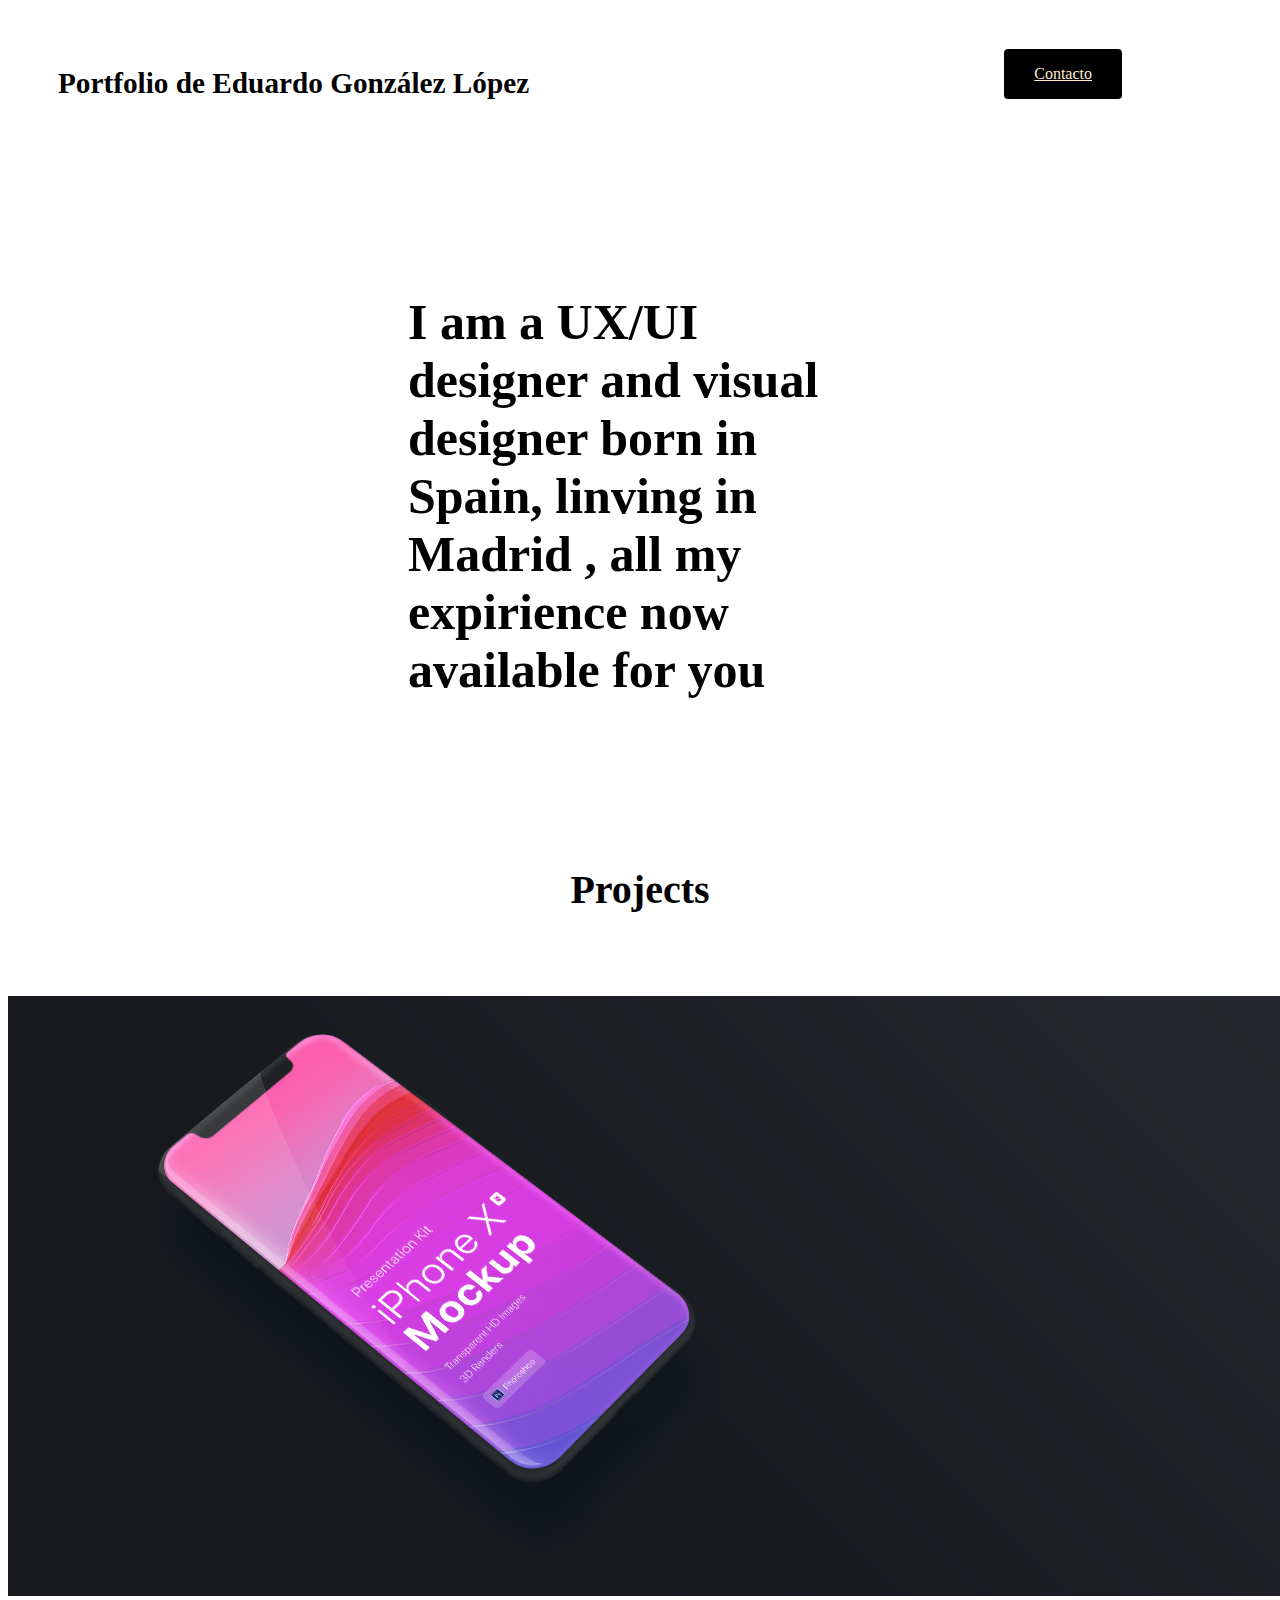
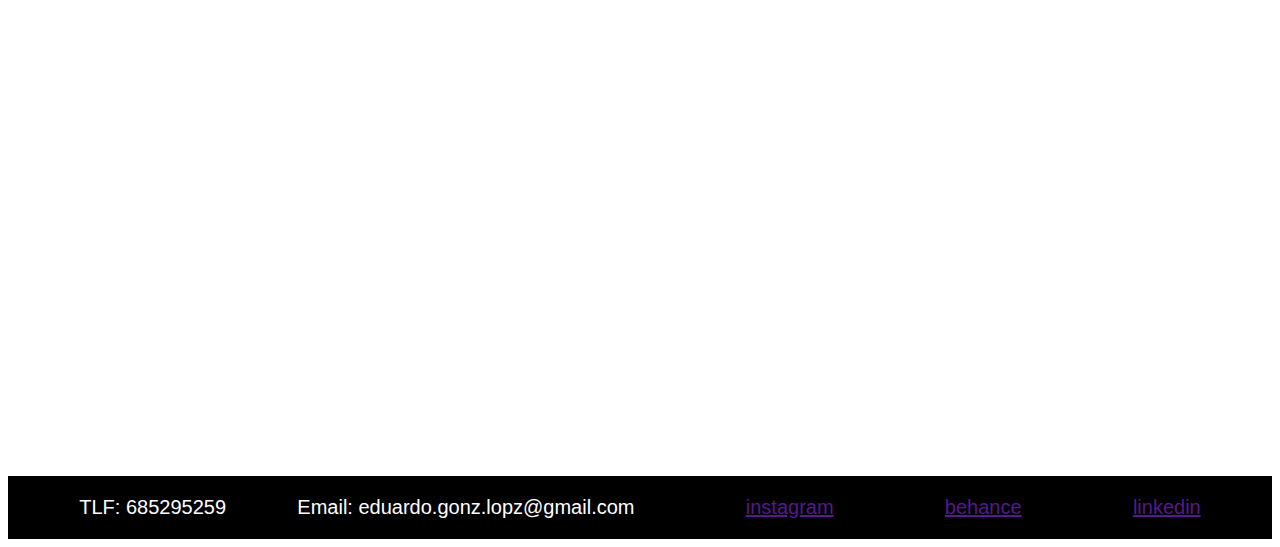
<file: index.html>
<!DOCTYPE html>
<html lang="en">
<head>
    <meta charset="UTF-8">
    <meta http-equiv="X-UA-Compatible" content="IE=edge">
    <meta name="viewport" content="width=device-width, initial-scale=1.0">
    <title>portfolio Eduardo</title>
    <link rel="stylesheet" href="styles/styles.css">
    <link rel = "preconnect" href = "https://fonts.gstatic.com">
    <link href = "https://fonts.googleapis.com/css2? family = Bodoni + Moda & display = swap" rel = "hoja de estilo">
    
    <link href="https://unpkg.com/aos@2.3.1/dist/aos.css" rel="stylesheet">
    <script src="https://unpkg.com/aos@2.3.1/dist/aos.js"></script>

</head>
<body>
    <header class="header">
       
        
        <h3>Portfolio de Eduardo González López</h3>
        
        
        <nav>

            <section class="menu">
                      
                <a class="boton" href="indexContact.html">Contacto</a>
            </section>
        </nav>
    </header>

    <main>
       <div class="intro">
        <h1> I am a UX/UI designer and visual designer born in Spain, linving in Madrid , all my expirience now available for you</h1>
    </div>
        <h2>Projects</h2>

    <section data-aos="fade-right" id="seccionDos">
        <div data-aos="fade-up">
            
            <h3 > Primer proyecto</h3>
            <p> Lorem ipsum dolor sit amet consectetur adipisicing elit. Quibusdam soluta maiores eos ullam </p>
            <a class="boton" href=""> ver más</a>
        </div>

    </section>

    <section data-aos="fade-right" id="seccionTres">
        <div data-aos="fade-up">
            <h3> Segundo proyecto</h3>
            <p>Lorem ipsum dolor sit amet consectetur adipisicing elit. Quibusdam soluta maiores eos ullam </p>
            <a class="boton" href=""> ver más</a>

        </div>


    </section>

    <section data-aos="fade-right" id="cuatro" >
        <div data-aos="fade-up">
            <h3> Tercer proyecto</h3>
            <p>Lorem ipsum dolor sit amet consectetur adipisicing elit. Quibusdam soluta maiores eos ullam</p>
            <a class="boton" href="">ver más </a>

        </div>

    </section>

    <section data-aos="fade-right"  id="five">
        <div data-aos="fade-up">
            <h3>Cuarto proyecto</h3>
            <p>Lorem ipsum dolor sit amet consectetur adipisicing elit. Quibusdam soluta maiores eos ullam</p>
            <a class="boton" href="">ver más</a>

        </div>


    </section>



      

    </main>

    <footer>
    <section class="fottse">
            <p> TLF: 685295259</p>
            <p>Email: eduardo.gonz.lopz@gmail.com</p>
    
        <a href="">instagram</a>
        <a href="">behance</a>
        <a href="">linkedin</a>
    </section>

    </footer>

    <script>
        AOS.init();
      </script>
    
</body>
</html>
</file>
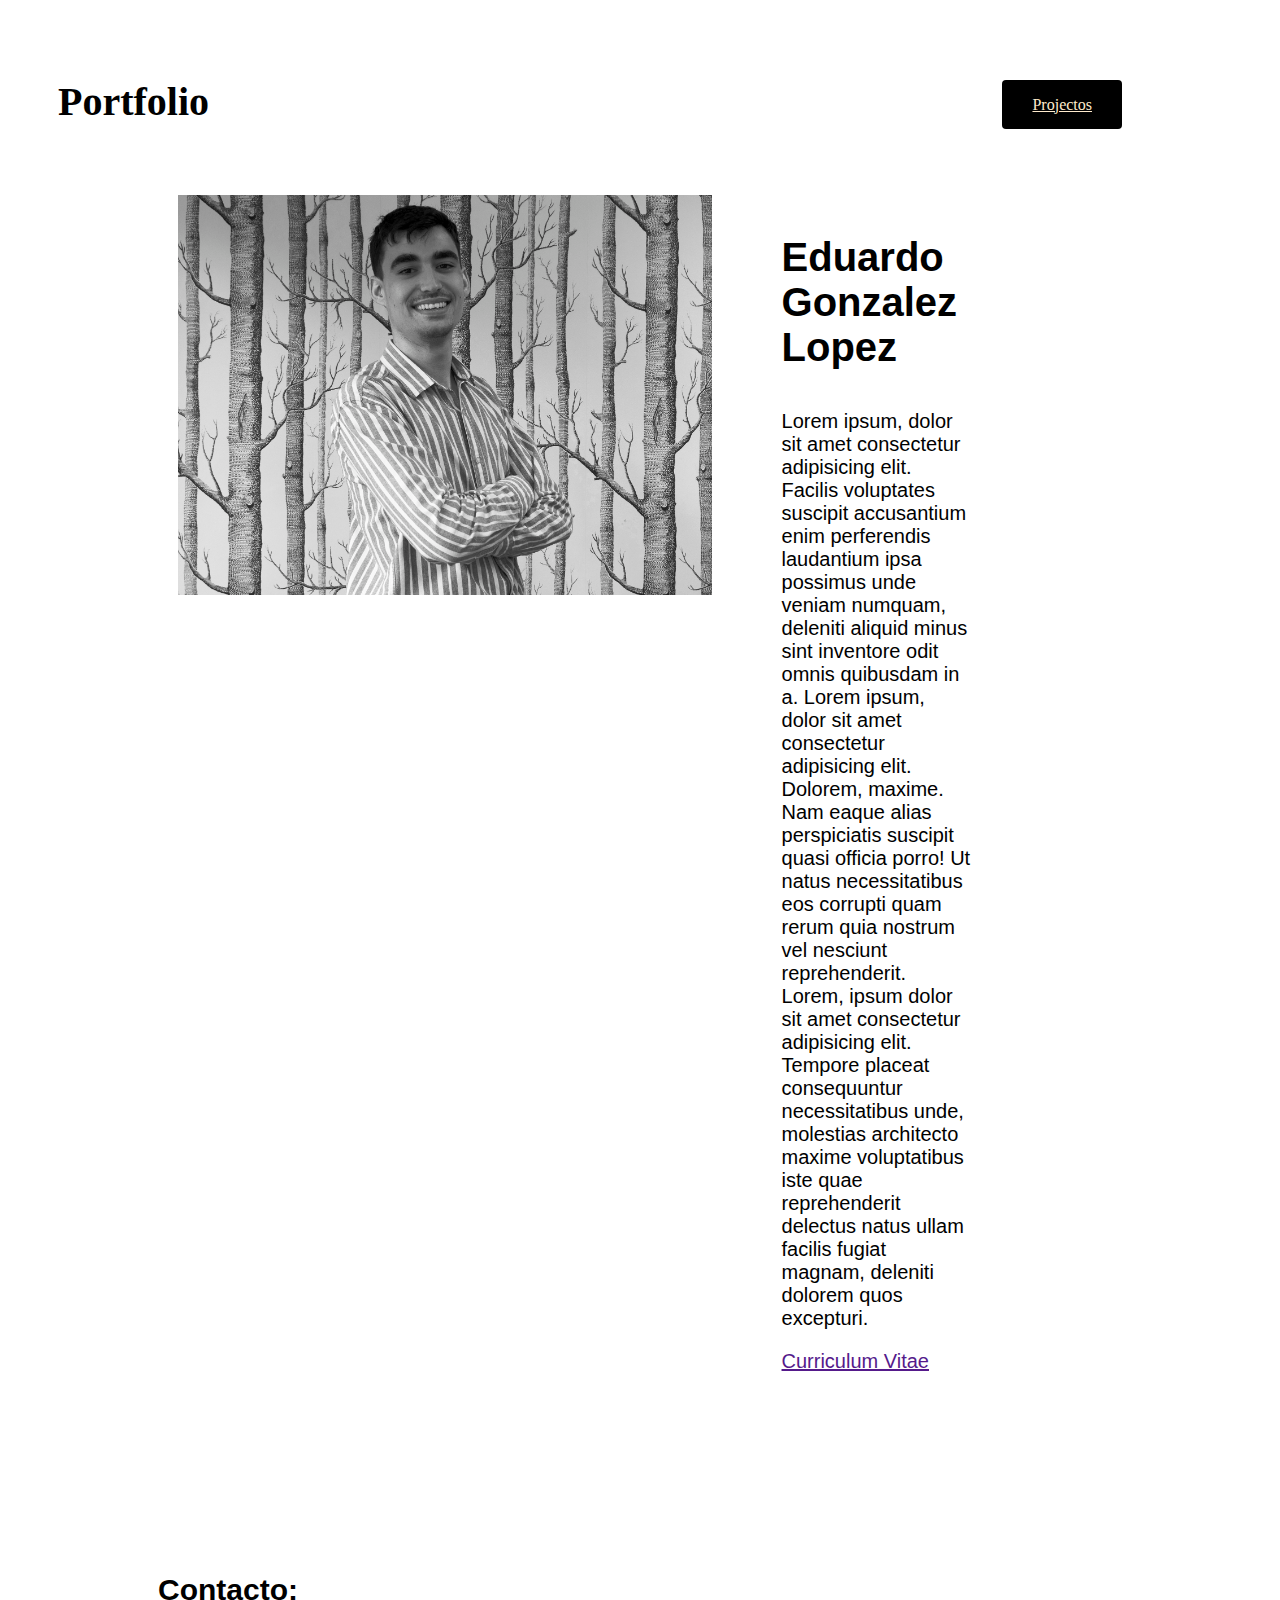
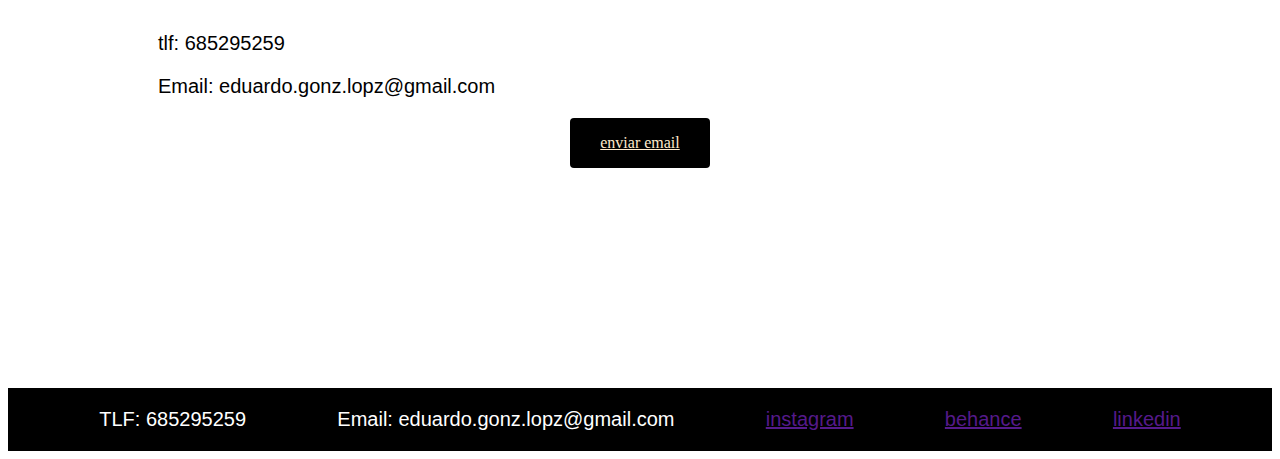
<file: indexContact.html>
<!DOCTYPE html>
<html lang="en">
<head>
    <meta charset="UTF-8">
    <meta http-equiv="X-UA-Compatible" content="IE=edge">
    <meta name="viewport" content="width=device-width, initial-scale=1.0">
    <title>paginacontact</title>
    <link rel="stylesheet" href="styles/contact.css">
    <link rel = "preconnect" href = "https://fonts.gstatic.com">
    <link href = "https://fonts.googleapis.com/css2? family = Bodoni + Moda & display = swap" rel = "hoja de estilo">
</head>
<body>
    <header class="header">
           
        <h3>Portfolio </h3>
        <section>
        
        <a class="boton" href="index.html">Projectos</a>
    </section>
    </header>

    <main>
        <section class="bio">
            <img src="photos/Sin título-1.jpg" alt="">
                <section class="seconduo">
                    <h3> Eduardo Gonzalez Lopez</h3>
                    <p> Lorem ipsum, dolor sit amet consectetur adipisicing elit. Facilis voluptates suscipit accusantium enim perferendis laudantium ipsa possimus unde veniam numquam, deleniti aliquid minus sint inventore odit omnis quibusdam in a. Lorem ipsum, dolor sit amet consectetur adipisicing elit. Dolorem, maxime. Nam eaque alias perspiciatis suscipit quasi officia porro! Ut natus necessitatibus eos corrupti quam rerum quia nostrum vel nesciunt reprehenderit. Lorem, ipsum dolor sit amet consectetur adipisicing elit. Tempore placeat consequuntur necessitatibus unde, molestias architecto maxime voluptatibus iste quae reprehenderit delectus natus ullam facilis fugiat magnam, deleniti dolorem quos excepturi.</p>
                    <a href="">Curriculum Vitae</a>
                </section>
        </section>
        

    

    <section class="contact">
        <h2> Contacto:</h2>
        <p>tlf: 685295259</p>
        <p>Email: eduardo.gonz.lopz@gmail.com</p>
            <section class="cuarteuo">
        <a class="boton" href=""> enviar email</a>
    </section>
    </section>


    </main>

    <footer>
    <section class="fottse">
            <p> TLF: 685295259</p>
            <p>Email: eduardo.gonz.lopz@gmail.com</p>
            
    
        <a href="">instagram</a>
        <a href="">behance</a>
        <a href="">linkedin</a>
    </section>


    </footer>
    
</body>
</html>
</file>
<file: styles/styles.css>
@keyframes slidein {
    from {
      margin-left: 100%;
      width: 300%
    }
  
    to {
      margin-left: 0%;
      width: 100%;
    }
  }

 
.header{
    padding-top: 30px;
    display: flex;
    justify-content: space-between;
    margin-bottom: 30px;
    margin-right: 150px;
    font-family: 'Bodoni Moda', serif;
    font-size: 25px;
    color: black;
    align-items: center;
    margin-left: 50px;

    
}

#seccionDos{
    
   background-image: url("../photos/1.jpg");
   background-position: center;
    width: 2000px;
    height: 600px;
    display: flex;
    align-items: baseline;
    color: white;
    font-family: 'Bodoni Moda', serif;
    font-size: 30px;
    justify-content: flex-end;
    flex-direction: column;
    align-content: flex-end;
    flex-wrap: wrap;
    margin-bottom: 60px;
}

#seccionDos div{
    width: 700px;
   margin-right: 100px;
    margin-bottom: 200px;
    
    
}

#seccionTres{
    background-image: url("../photos/2.jpg");
    background-position: center;
     width: 2000px;
     height: 600px;
     display: flex;
     align-items: baseline;
     color:black;
     font-family: 'Bodoni Moda', serif;
     font-size: 30px;
     justify-content: flex-end;
     flex-direction: column;
     align-content: flex-start;
     flex-wrap: wrap;
     margin-bottom: 60px;

}

#seccionTres div{
    width: 700px;
    margin-left: 90px;
    margin-bottom: 200px;


}




.intro{
    background-color:white;
    padding-top: 100px;
    padding-bottom: 100px;
    
}

nav{
    margin-left: 50px;
}

h1{
    font-family: 'Bodoni Moda', serif;
    font-size: 50px;
    ;
   margin-left: 400px;
   margin-right: 400px;
  animation-duration: 3s;
  animation-name: slidein;
  animation-iteration-count: infinite;
  animation-direction: alternate;
}

a{

    margin-left: 40px;
    
}

.boton{
    
    background-color: black;
    font-size: 16px;
    color: blanchedalmond;
    font-family:'Bodoni Moda', serif ;
    padding-left: 30px;
    padding-right: 30px;
    padding-top: 16px;
    padding-bottom: 16px;
    border-radius: 4px;
    cursor: pointer;
    margin-bottom: 20px;

}

.boton:hover{
    background-color: blanchedalmond;
    color:black
}

h2{
       
        font-size: 40px;
        text-align: center;
        
        padding-bottom: 50px;
 }

.menu{
    display: flex;
    justify-content: space-evenly;
    font-family:'Bodoni Moda', serif;
    font-size: 20px;
    color: black;
}

#cuatro{
    background-image: url("../photos/3.jpg");
    background-position: center;
     width: 2000px;
     height: 600px;
     display: flex;
     align-items: baseline;
     color:black;
     font-family: 'Bodoni Moda', serif;
     font-size: 30px;
     justify-content: flex-end;
     flex-direction: column;
     align-content: flex-end;
     flex-wrap: wrap;
     margin-bottom: 60px;
}

#cuatro div{
    width: 700px;
    margin-left: 90px;
    margin-bottom: 200px;
    margin-right: 100px;
    
}

#five{
    background-image: url("../photos/4.jpg");
    background-position: center;
     width: 2000px;
     height: 600px;
     display: flex;
     align-items: baseline;
     color:black;
     font-family: 'Bodoni Moda', serif;
     font-size: 30px;
     justify-content: flex-end;
     flex-direction: column;
     align-content: flex-start;
     flex-wrap: wrap;
     margin-bottom: 60px;
}

#five div{
    width: 700px;
    margin-left: 90px;
    margin-bottom: 200px; 
}


footer{
    background-color: black;
}

.fottse{
    display: flex;
    font-family: 'Trebuchet MS', 'Lucida Sans Unicode', 'Lucida Grande', 'Lucida Sans', Arial, sans-serif;
    font-size: 20px;
    align-items: center;
    justify-content: space-evenly;
    color: white;
    margin-top: 100px;


}
</file>
<file: styles/contact.css>
img{
    height: 400px;
    padding-right: 70px;
    margin-left: 70px;
}
.boton{
    
    background-color: black;
    font-size: 16px;
    color: blanchedalmond;
    font-family:'Bodoni Moda', serif ;
    padding-left: 30px;
    padding-right: 30px;
    padding-top: 16px;
    padding-bottom: 16px;
    border-radius: 4px;
    cursor: pointer;
    margin-bottom: 20px;

}

.boton:hover{
    background-color: blanchedalmond;
    color:black
}

    .header{
        padding-top: 30px;
        display: flex;
        justify-content: space-between;
        margin-bottom: 30px;
        margin-right: 150px;
        font-family:'Bodoni Moda', serif;;
        font-size: 25px;
        color: black;
        align-items: center;
        margin-left: 50px;
        }
        .bio{
            display: flex;
            margin-left: 100px;


        }
    .seconduo{
        font-family: 'Trebuchet MS', 'Lucida Sans Unicode', 'Lucida Grande', 'Lucida Sans', Arial, sans-serif;
        font-size: 20px;
       margin-right: 300px;

    
    
    }

    h3{
        font-size: 40px;
    }

  
 

    .terceruo{
        display: flex;
        justify-content: space-between;
        margin-top: 150px;

    }

    .contact{
        

        font-family: 'Trebuchet MS', 'Lucida Sans Unicode', 'Lucida Grande', 'Lucida Sans', Arial, sans-serif;
        font-size: 20px;
        margin-top: 200px;
       margin-right: 150px;
       margin-left: 150px;
    }
    .cuarteuo{
        display: flex;
        justify-content: center;

    }

    footer{
        background-color: black;
    }

    .fottse{
        display: flex;
        font-family: 'Trebuchet MS', 'Lucida Sans Unicode', 'Lucida Grande', 'Lucida Sans', Arial, sans-serif;
        font-size: 20px;
        align-items: center;
        justify-content: space-evenly;
        color: rgb(255, 255, 255);
        margin-top: 200px;
</file>
